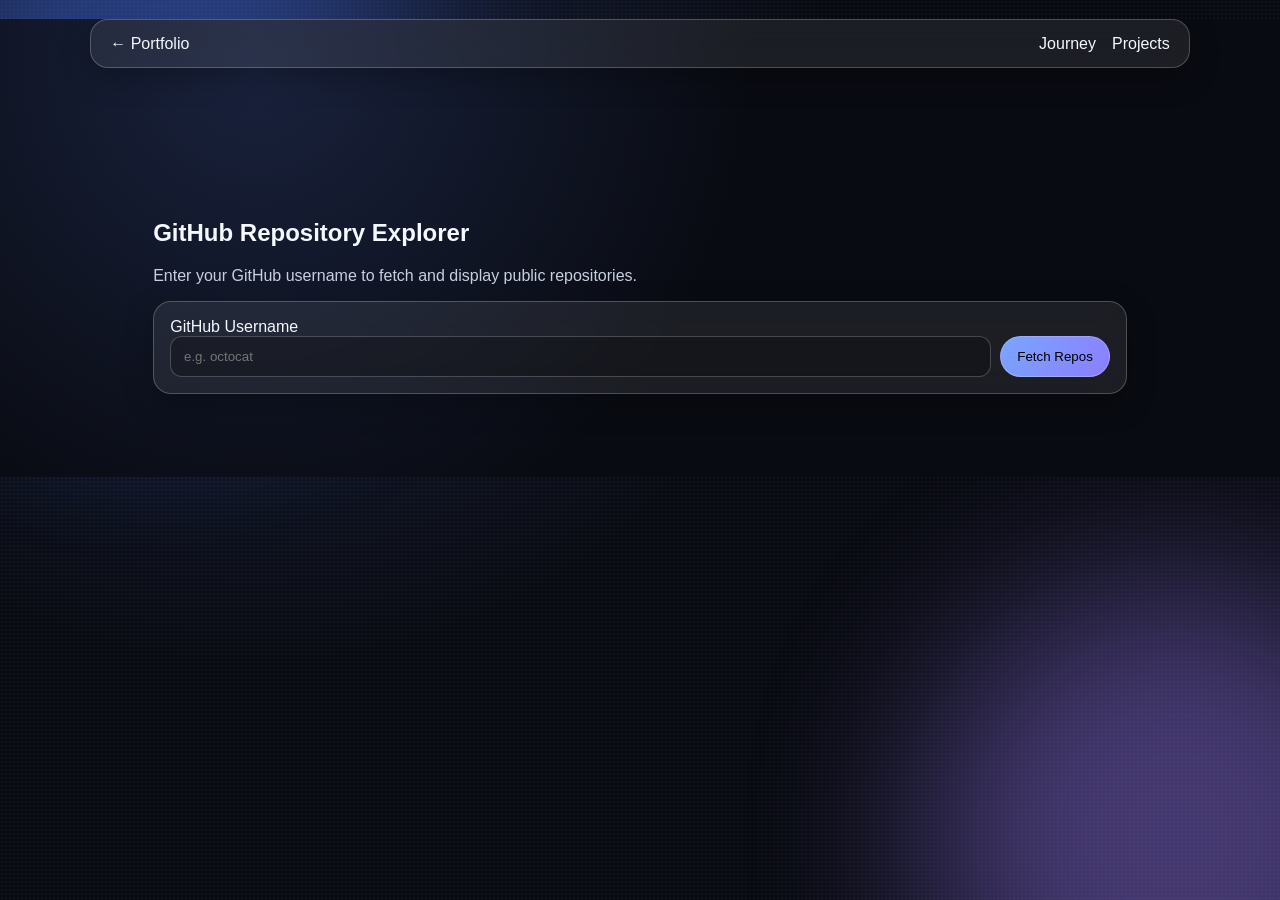
<file: repos.html>
<!DOCTYPE html>
<html lang="en">
  <head>
    <meta charset="UTF-8" />
    <meta name="viewport" content="width=device-width, initial-scale=1.0" />
    <title>GitHub Repositories</title>
    <link rel="stylesheet" href="styles.css" />
  </head>
  <body>
    <div class="bg-glow glow-1"></div>
    <div class="bg-glow glow-2"></div>
    <div class="noise"></div>

    <header class="site-header glass">
      <a class="brand" href="index.html">← Portfolio</a>
      <nav>
        <a href="index.html#journey">Journey</a>
        <a href="index.html#projects">Projects</a>
      </nav>
    </header>

    <main class="repo-page">
      <section class="panel reveal">
        <h1>GitHub Repository Explorer</h1>
        <p class="muted">Enter your GitHub username to fetch and display public repositories.</p>

        <form id="repo-form" class="repo-form glass">
          <label for="username">GitHub Username</label>
          <div class="row">
            <input id="username" name="username" type="text" placeholder="e.g. octocat" required />
            <button class="btn primary" type="submit">Fetch Repos</button>
          </div>
        </form>

        <p id="status" class="muted"></p>
        <div id="repo-list" class="project-grid"></div>
      </section>
    </main>

    <script src="repos.js"></script>
  </body>
</html>
</file>
<file: styles.css>
:root {
  --bg: #090b12;
  --panel: rgba(255, 255, 255, 0.08);
  --border: rgba(255, 255, 255, 0.22);
  --text: #f5f8ff;
  --muted: #c8d0e0;
  --accent: #79a6ff;
  --accent2: #8c7dff;
}

* {
  box-sizing: border-box;
}

html,
body {
  margin: 0;
  min-height: 100%;
  font-family: Inter, Segoe UI, Roboto, Arial, sans-serif;
  background: radial-gradient(circle at 20% 10%, #19223d, #090b12 45%);
  color: var(--text);
  scroll-behavior: smooth;
}

body {
  overflow-x: hidden;
  position: relative;
}

.noise {
  position: fixed;
  inset: 0;
  background-image: radial-gradient(rgba(255, 255, 255, 0.03) 1px, transparent 0);
  background-size: 4px 4px;
  pointer-events: none;
  z-index: -2;
}

.bg-glow {
  position: fixed;
  width: 40vmax;
  height: 40vmax;
  border-radius: 50%;
  filter: blur(90px);
  opacity: 0.4;
  z-index: -3;
  animation: float 13s ease-in-out infinite alternate;
}

.glow-1 {
  top: -10vmax;
  left: -8vmax;
  background: #4776ff;
}

.glow-2 {
  right: -12vmax;
  bottom: -15vmax;
  background: #9f7eff;
  animation-delay: -5s;
}

@keyframes float {
  from { transform: translateY(-20px) translateX(10px); }
  to { transform: translateY(20px) translateX(-10px); }
}

.site-header,
.panel,
.personal-card,
footer {
  width: min(1100px, 92%);
  margin-inline: auto;
}

.site-header {
  margin-top: 1.2rem;
  padding: 0.9rem 1.2rem;
  display: flex;
  justify-content: space-between;
  align-items: center;
  position: sticky;
  top: 1rem;
  z-index: 10;
}

.site-header nav {
  display: flex;
  gap: 1rem;
  flex-wrap: wrap;
}

.brand,
a {
  color: var(--text);
  text-decoration: none;
}

.site-header a:hover,
.project-card a:hover {
  color: var(--accent);
}

main {
  padding: 2rem 0 3rem;
}

.hero {
  width: min(1100px, 92%);
  margin: 3rem auto 2rem;
  display: grid;
  grid-template-columns: 1.3fr 1fr;
  gap: 2rem;
  align-items: center;
}

.hero h1 {
  font-size: clamp(2rem, 5vw, 4rem);
  margin: 0.5rem 0;
}

.eyebrow { color: var(--muted); letter-spacing: 0.08em; text-transform: uppercase; }

.hero-copy p { color: var(--muted); max-width: 55ch; }

.gradient-text {
  background: linear-gradient(120deg, #d0dbff, #7ab4ff, #a895ff);
  -webkit-background-clip: text;
  background-clip: text;
  color: transparent;
}

.hero-orb {
  height: 300px;
  border-radius: 30px;
  background: linear-gradient(145deg, rgba(121, 166, 255, 0.32), rgba(140, 125, 255, 0.18));
  border: 1px solid var(--border);
  backdrop-filter: blur(25px);
  position: relative;
  animation: pulse 4s ease-in-out infinite;
}

.hero-orb::before {
  content: "";
  position: absolute;
  inset: 18%;
  border-radius: 50%;
  border: 2px solid rgba(255, 255, 255, 0.25);
  animation: spin 8s linear infinite;
}

@keyframes spin { to { transform: rotate(360deg); } }
@keyframes pulse {
  0%, 100% { transform: translateY(0) scale(1); }
  50% { transform: translateY(-8px) scale(1.02); }
}

.glass {
  background: var(--panel);
  border: 1px solid var(--border);
  backdrop-filter: blur(14px);
  box-shadow: 0 10px 30px rgba(0, 0, 0, 0.25);
  border-radius: 18px;
}

.btn {
  display: inline-block;
  padding: 0.75rem 1rem;
  border-radius: 999px;
  border: 1px solid var(--border);
  transition: transform 0.2s ease, background 0.2s ease;
}

.btn:hover { transform: translateY(-2px); }
.primary { background: linear-gradient(130deg, var(--accent), var(--accent2)); }
.ghost { background: rgba(255, 255, 255, 0.07); }
.hero-actions { display: flex; gap: 0.8rem; margin-top: 1.2rem; }

.personal-card {
  display: grid;
  grid-template-columns: 240px 1fr;
  gap: 1.5rem;
  align-items: center;
  padding: 1rem;
}

.avatar-wrap img {
  width: 100%;
  aspect-ratio: 1;
  object-fit: cover;
  border-radius: 16px;
  border: 1px solid var(--border);
}

.panel {
  margin-top: 2rem;
  padding: 1.2rem;
}

.timeline {
  display: grid;
  gap: 0.9rem;
}

.timeline-item,
.project-card,
.achievement {
  padding: 1rem;
}

.project-grid,
.achievement-grid {
  display: grid;
  grid-template-columns: repeat(auto-fit, minmax(220px, 1fr));
  gap: 1rem;
}

.tilt {
  transform-style: preserve-3d;
  transition: transform 0.15s ease;
}

.number {
  font-size: 2rem;
  font-weight: 700;
}

.muted { color: var(--muted); }

.repo-page {
  width: min(1100px, 92%);
  margin: 3rem auto;
}

.repo-form { padding: 1rem; margin: 1rem 0; }
.row { display: flex; gap: 0.6rem; }
input {
  flex: 1;
  padding: 0.7rem 0.8rem;
  border-radius: 12px;
  border: 1px solid var(--border);
  background: rgba(0, 0, 0, 0.25);
  color: white;
}

.reveal {
  opacity: 0;
  transform: translateY(30px);
  transition: opacity 0.7s ease, transform 0.7s ease;
}

.reveal.visible {
  opacity: 1;
  transform: translateY(0);
}

footer {
  margin: 2rem auto;
  text-align: center;
  color: var(--muted);
}

@media (max-width: 780px) {
  .hero,
  .personal-card {
    grid-template-columns: 1fr;
  }

  .site-header {
    flex-direction: column;
    gap: 0.6rem;
  }

  .row {
    flex-direction: column;
  }
}
</file>
